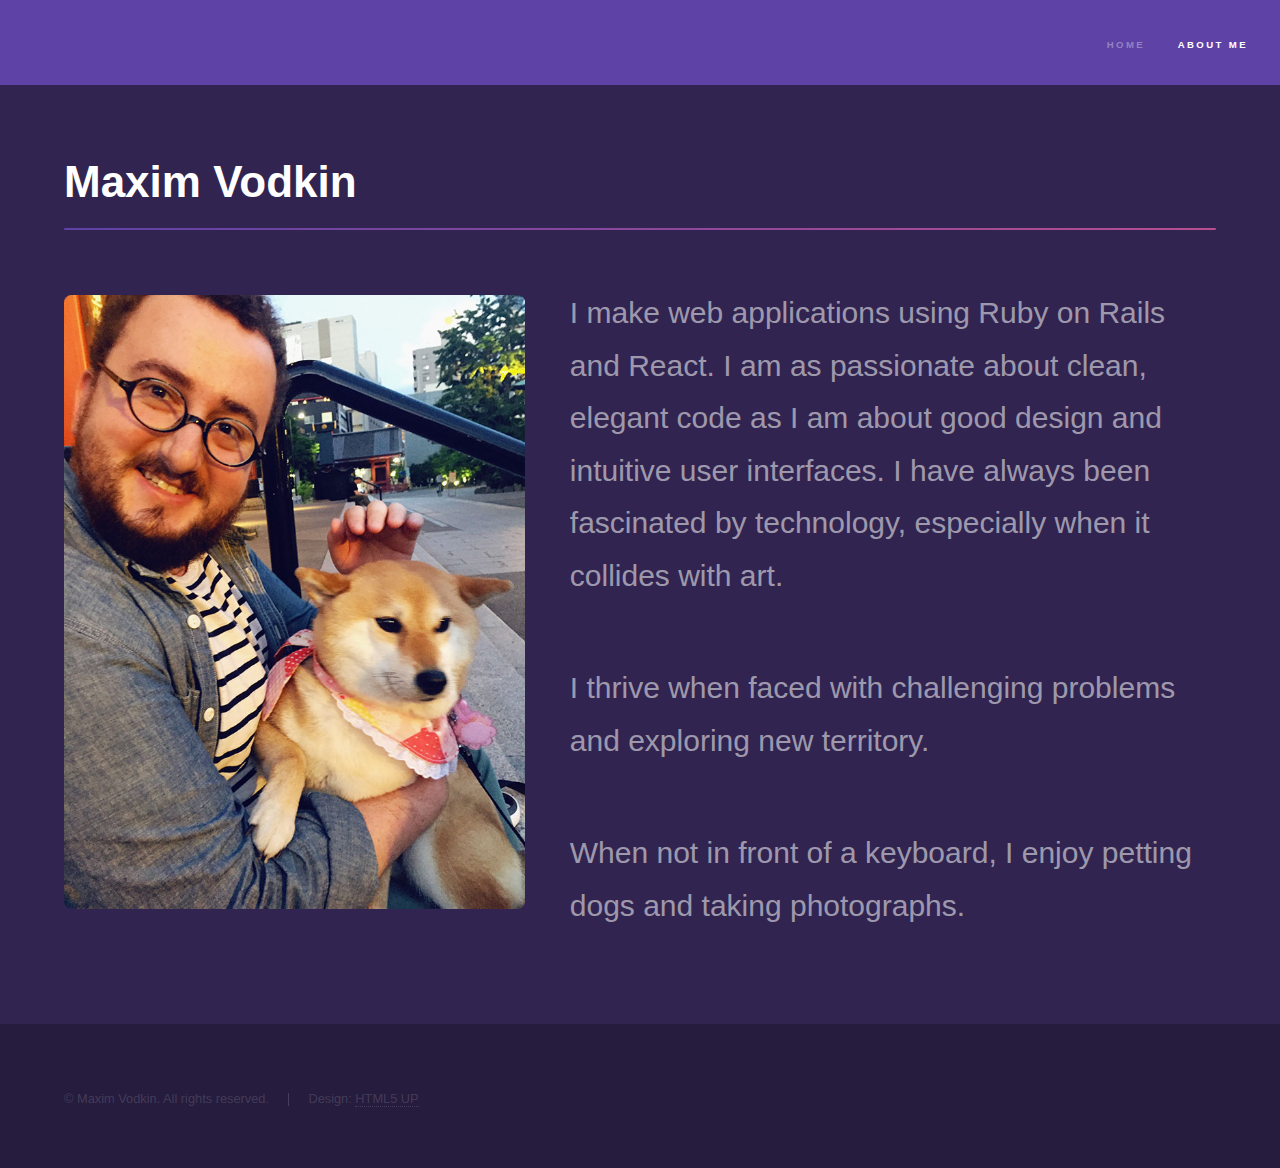
<file: aboutme.html>
<!DOCTYPE HTML>
<!--
	Hyperspace by HTML5 UP
	html5up.net | @ajlkn
	Free for personal and commercial use under the CCA 3.0 license (html5up.net/license)
-->
<html>
	<head>
		<title>Maxim Vodkin</title>
		<meta charset="utf-8" />
		<meta name="viewport" content="width=device-width, initial-scale=1" />
		<!--[if lte IE 8]><script src="assets/js/ie/html5shiv.js"></script><![endif]-->
		<link rel="stylesheet" href="assets/css/main.css" />
		<link rel="icon" href="images/Hachiko-48.png" media="screen" title="no title">
		<!--[if lte IE 9]><link rel="stylesheet" href="assets/css/ie9.css" /><![endif]-->
		<!--[if lte IE 8]><link rel="stylesheet" href="assets/css/ie8.css" /><![endif]-->
	</head>
	<body>

		<!-- Header -->
			<header id="header">
				<!-- <a href="index.html" class="title">Maxim Vodkin</a> -->
				<nav>
					<ul>
						<li><a href="index.html">Home</a></li>
						<li><a href="aboutme.html" class="active">About Me</a></li>

					</ul>
				</nav>
			</header>

		<!-- Wrapper -->
			<div id="wrapper">

				<!-- Main -->
					<section id="main" class="wrapper group">
						<div class="inner">
							<h1 class="major">Maxim Vodkin</h1>
							<p style="font-size: 30px;"><span class="image left"><img src="images/me2.jpg" alt="images/pic04.jpg" /></span>
							I make web applications using Ruby on Rails and React. I am as passionate about clean, elegant code as I am about good design and intuitive user interfaces. I have always been fascinated by technology, especially when it collides with art.</p>
							<p style="font-size: 30px;">I thrive when faced with challenging problems and exploring new territory.</p>
							<p style="font-size: 30px;">When not in front of a keyboard, I enjoy petting dogs and taking photographs.</p>
							<!-- <div class="4u"><span class="4u$ image fit"><img src="images/me.JPG" alt="images/pic04.jpg" /></span></div> -->
						</div>
					</section>

			</div>

		<!-- Footer -->
			<footer id="footer" class="wrapper alt">
				<div class="inner">
					<ul class="menu">
						<li>&copy; Maxim Vodkin. All rights reserved.</li><li>Design: <a href="http://html5up.net">HTML5 UP</a></li>
					</ul>
				</div>
			</footer>

		<!-- Scripts -->
			<script src="assets/js/jquery.min.js"></script>
			<script src="assets/js/jquery.scrollex.min.js"></script>
			<script src="assets/js/jquery.scrolly.min.js"></script>
			<script src="assets/js/skel.min.js"></script>
			<script src="assets/js/util.js"></script>
			<!--[if lte IE 8]><script src="assets/js/ie/respond.min.js"></script><![endif]-->
			<script src="assets/js/main.js"></script>

	</body>
</html>
</file>
<file: assets/css/ie9.css>
/*
	Hyperspace by HTML5 UP
	html5up.net | @ajlkn
	Free for personal and commercial use under the CCA 3.0 license (html5up.net/license)
*/

/* Type */

	h1.major:after {
		background: #b74e91;
	}

/* Wrapper */

	.wrapper.fullscreen {
		min-height: 0;
		padding-bottom: 6em;
		padding-top: 6em;
	}

		body.is-ie .wrapper.fullscreen {
			height: auto;
		}

/* Spotlights */

	.spotlights > section {
		padding-left: 20em;
		position: relative;
	}

		.spotlights > section > .image {
			height: 100%;
			left: 0;
			position: absolute;
			top: 0;
			width: 20em;
		}

		.spotlights > section > .content {
			width: 100%;
		}

/* Features */

	.features:after {
		clear: both;
		content: '';
		display: block;
	}

	.features section {
		float: left;
	}

/* Split */

	.split:after {
		clear: both;
		content: '';
		display: block;
	}

	.split > * {
		float: left;
	}

/* Sidebar */

	#sidebar nav a:after {
		background-color: #b74e91;
	}

/* Header */

	#header:after {
		clear: both;
		content: '';
		display: block;
	}

	#header > .title {
		float: left;
	}

	#header > nav {
		float: right;
	}
</file>
<file: assets/css/ie8.css>
/*
	Hyperspace by HTML5 UP
	html5up.net | @ajlkn
	Free for personal and commercial use under the CCA 3.0 license (html5up.net/license)
*/

/* Type */

	body, input, select, textarea {
		color: #ffffff;
	}

/* Button */

	input[type="submit"],
	input[type="reset"],
	input[type="button"],
	button,
	.button {
		position: relative;
	}

		input[type="submit"]:after,
		input[type="reset"]:after,
		input[type="button"]:after,
		button:after,
		.button:after {
			display: none;
		}

/* Features */

	.features {
		border: solid 1px;
	}

/* Form */

	input[type="text"],
	input[type="password"],
	input[type="email"],
	input[type="tel"],
	select,
	textarea {
		background: transparent;
		border: solid 1px;
	}

/* Split */

	.split.style1 > :first-child {
		padding-right: 2em;
		width: 70%;
	}
</file>
<file: assets/css/main.css>
@import url(font-awesome.min.css);

/*
	Hyperspace by HTML5 UP
	html5up.net | @ajlkn
	Free for personal and commercial use under the CCA 3.0 license (html5up.net/license)
*/

/* Reset */

	html, body, div, span, applet, object, iframe, h1, h2, h3, h4, h5, h6, p, blockquote, pre, a, abbr, acronym, address, big, cite, code, del, dfn, em, img, ins, kbd, q, s, samp, small, strike, strong, sub, sup, tt, var, b, u, i, center, dl, dt, dd, ol, ul, li, fieldset, form, label, legend, table, caption, tbody, tfoot, thead, tr, th, td, article, aside, canvas, details, embed, figure, figcaption, footer, header, hgroup, menu, nav, output, ruby, section, summary, time, mark, audio, video {
		margin: 0;
		padding: 0;
		border: 0;
		font-size: 100%;
		font: inherit;
		vertical-align: baseline;
	}

	article, aside, details, figcaption, figure, footer, header, hgroup, menu, nav, section {
		display: block;
	}

	body {
		line-height: 1;
	}

	ol, ul {
		list-style: none;
	}

	blockquote, q {
		quotes: none;
	}

	blockquote:before, blockquote:after, q:before, q:after {
		content: '';
		content: none;
	}

	table {
		border-collapse: collapse;
		border-spacing: 0;
	}

	body {
		-webkit-text-size-adjust: none;
	}

/* Box Model */

	*, *:before, *:after {
		-moz-box-sizing: border-box;
		-webkit-box-sizing: border-box;
		box-sizing: border-box;
	}

/* Grid */

	.row {
		border-bottom: solid 1px transparent;
		-moz-box-sizing: border-box;
		-webkit-box-sizing: border-box;
		box-sizing: border-box;
	}

	.row > * {
		float: left;
		-moz-box-sizing: border-box;
		-webkit-box-sizing: border-box;
		box-sizing: border-box;
	}

	.row:after, .row:before {
		content: '';
		display: block;
		clear: both;
		height: 0;
	}

	.row.uniform > * > :first-child {
		margin-top: 0;
	}

	.row.uniform > * > :last-child {
		margin-bottom: 0;
	}

	.row.\30 \25 > * {
		padding: 0 0 0 0em;
	}

	.row.\30 \25 {
		margin: 0 0 -1px 0em;
	}

	.row.uniform.\30 \25 > * {
		padding: 0em 0 0 0em;
	}

	.row.uniform.\30 \25 {
		margin: 0em 0 -1px 0em;
	}

	.row > * {
		padding: 0 0 0 1.5em;
	}

	.row {
		margin: 0 0 -1px -1.5em;
	}

	.row.uniform > * {
		padding: 1.5em 0 0 1.5em;
	}

	.row.uniform {
		margin: -1.5em 0 -1px -1.5em;
	}

	.row.\32 00\25 > * {
		padding: 0 0 0 3em;
	}

	.row.\32 00\25 {
		margin: 0 0 -1px -3em;
	}

	.row.uniform.\32 00\25 > * {
		padding: 3em 0 0 3em;
	}

	.row.uniform.\32 00\25 {
		margin: -3em 0 -1px -3em;
	}

	.row.\31 50\25 > * {
		padding: 0 0 0 2.25em;
	}

	.row.\31 50\25 {
		margin: 0 0 -1px -2.25em;
	}

	.row.uniform.\31 50\25 > * {
		padding: 2.25em 0 0 2.25em;
	}

	.row.uniform.\31 50\25 {
		margin: -2.25em 0 -1px -2.25em;
	}

	.row.\35 0\25 > * {
		padding: 0 0 0 0.75em;
	}

	.row.\35 0\25 {
		margin: 0 0 -1px -0.75em;
	}

	.row.uniform.\35 0\25 > * {
		padding: 0.75em 0 0 0.75em;
	}

	.row.uniform.\35 0\25 {
		margin: -0.75em 0 -1px -0.75em;
	}

	.row.\32 5\25 > * {
		padding: 0 0 0 0.375em;
	}

	.row.\32 5\25 {
		margin: 0 0 -1px -0.375em;
	}

	.row.uniform.\32 5\25 > * {
		padding: 0.375em 0 0 0.375em;
	}

	.row.uniform.\32 5\25 {
		margin: -0.375em 0 -1px -0.375em;
	}

	.\31 2u, .\31 2u\24 {
		width: 100%;
		clear: none;
		margin-left: 0;
	}

	.\31 1u, .\31 1u\24 {
		width: 91.6666666667%;
		clear: none;
		margin-left: 0;
	}

	.\31 0u, .\31 0u\24 {
		width: 83.3333333333%;
		clear: none;
		margin-left: 0;
	}

	.\39 u, .\39 u\24 {
		width: 75%;
		clear: none;
		margin-left: 0;
	}

	.\38 u, .\38 u\24 {
		width: 66.6666666667%;
		clear: none;
		margin-left: 0;
	}

	.\37 u, .\37 u\24 {
		width: 58.3333333333%;
		clear: none;
		margin-left: 0;
	}

	.\36 u, .\36 u\24 {
		width: 50%;
		clear: none;
		margin-left: 0;
	}

	.\35 u, .\35 u\24 {
		width: 41.6666666667%;
		clear: none;
		margin-left: 0;
	}

	.\34 u, .\34 u\24 {
		width: 33.3333333333%;
		clear: none;
		margin-left: 0;
	}

	.\33 u, .\33 u\24 {
		width: 25%;
		clear: none;
		margin-left: 0;
	}

	.\32 u, .\32 u\24 {
		width: 16.6666666667%;
		clear: none;
		margin-left: 0;
	}

	.\31 u, .\31 u\24 {
		width: 8.3333333333%;
		clear: none;
		margin-left: 0;
	}

	.\31 2u\24 + *,
	.\31 1u\24 + *,
	.\31 0u\24 + *,
	.\39 u\24 + *,
	.\38 u\24 + *,
	.\37 u\24 + *,
	.\36 u\24 + *,
	.\35 u\24 + *,
	.\34 u\24 + *,
	.\33 u\24 + *,
	.\32 u\24 + *,
	.\31 u\24 + * {
		clear: left;
	}

	.\-11u {
		margin-left: 91.66667%;
	}

	.\-10u {
		margin-left: 83.33333%;
	}

	.\-9u {
		margin-left: 75%;
	}

	.\-8u {
		margin-left: 66.66667%;
	}

	.\-7u {
		margin-left: 58.33333%;
	}

	.\-6u {
		margin-left: 50%;
	}

	.\-5u {
		margin-left: 41.66667%;
	}

	.\-4u {
		margin-left: 33.33333%;
	}

	.\-3u {
		margin-left: 25%;
	}

	.\-2u {
		margin-left: 16.66667%;
	}

	.\-1u {
		margin-left: 8.33333%;
	}

	@media screen and (max-width: 1680px) {

		.row > * {
			padding: 0 0 0 1.5em;
		}

		.row {
			margin: 0 0 -1px -1.5em;
		}

		.row.uniform > * {
			padding: 1.5em 0 0 1.5em;
		}

		.row.uniform {
			margin: -1.5em 0 -1px -1.5em;
		}

		.row.\32 00\25 > * {
			padding: 0 0 0 3em;
		}

		.row.\32 00\25 {
			margin: 0 0 -1px -3em;
		}

		.row.uniform.\32 00\25 > * {
			padding: 3em 0 0 3em;
		}

		.row.uniform.\32 00\25 {
			margin: -3em 0 -1px -3em;
		}

		.row.\31 50\25 > * {
			padding: 0 0 0 2.25em;
		}

		.row.\31 50\25 {
			margin: 0 0 -1px -2.25em;
		}

		.row.uniform.\31 50\25 > * {
			padding: 2.25em 0 0 2.25em;
		}

		.row.uniform.\31 50\25 {
			margin: -2.25em 0 -1px -2.25em;
		}

		.row.\35 0\25 > * {
			padding: 0 0 0 0.75em;
		}

		.row.\35 0\25 {
			margin: 0 0 -1px -0.75em;
		}

		.row.uniform.\35 0\25 > * {
			padding: 0.75em 0 0 0.75em;
		}

		.row.uniform.\35 0\25 {
			margin: -0.75em 0 -1px -0.75em;
		}

		.row.\32 5\25 > * {
			padding: 0 0 0 0.375em;
		}

		.row.\32 5\25 {
			margin: 0 0 -1px -0.375em;
		}

		.row.uniform.\32 5\25 > * {
			padding: 0.375em 0 0 0.375em;
		}

		.row.uniform.\32 5\25 {
			margin: -0.375em 0 -1px -0.375em;
		}

		.\31 2u\28xlarge\29, .\31 2u\24\28xlarge\29 {
			width: 100%;
			clear: none;
			margin-left: 0;
		}

		.\31 1u\28xlarge\29, .\31 1u\24\28xlarge\29 {
			width: 91.6666666667%;
			clear: none;
			margin-left: 0;
		}

		.\31 0u\28xlarge\29, .\31 0u\24\28xlarge\29 {
			width: 83.3333333333%;
			clear: none;
			margin-left: 0;
		}

		.\39 u\28xlarge\29, .\39 u\24\28xlarge\29 {
			width: 75%;
			clear: none;
			margin-left: 0;
		}

		.\38 u\28xlarge\29, .\38 u\24\28xlarge\29 {
			width: 66.6666666667%;
			clear: none;
			margin-left: 0;
		}

		.\37 u\28xlarge\29, .\37 u\24\28xlarge\29 {
			width: 58.3333333333%;
			clear: none;
			margin-left: 0;
		}

		.\36 u\28xlarge\29, .\36 u\24\28xlarge\29 {
			width: 50%;
			clear: none;
			margin-left: 0;
		}

		.\35 u\28xlarge\29, .\35 u\24\28xlarge\29 {
			width: 41.6666666667%;
			clear: none;
			margin-left: 0;
		}

		.\34 u\28xlarge\29, .\34 u\24\28xlarge\29 {
			width: 33.3333333333%;
			clear: none;
			margin-left: 0;
		}

		.\33 u\28xlarge\29, .\33 u\24\28xlarge\29 {
			width: 25%;
			clear: none;
			margin-left: 0;
		}

		.\32 u\28xlarge\29, .\32 u\24\28xlarge\29 {
			width: 16.6666666667%;
			clear: none;
			margin-left: 0;
		}

		.\31 u\28xlarge\29, .\31 u\24\28xlarge\29 {
			width: 8.3333333333%;
			clear: none;
			margin-left: 0;
		}

		.\31 2u\24\28xlarge\29 + *,
		.\31 1u\24\28xlarge\29 + *,
		.\31 0u\24\28xlarge\29 + *,
		.\39 u\24\28xlarge\29 + *,
		.\38 u\24\28xlarge\29 + *,
		.\37 u\24\28xlarge\29 + *,
		.\36 u\24\28xlarge\29 + *,
		.\35 u\24\28xlarge\29 + *,
		.\34 u\24\28xlarge\29 + *,
		.\33 u\24\28xlarge\29 + *,
		.\32 u\24\28xlarge\29 + *,
		.\31 u\24\28xlarge\29 + * {
			clear: left;
		}

		.\-11u\28xlarge\29 {
			margin-left: 91.66667%;
		}

		.\-10u\28xlarge\29 {
			margin-left: 83.33333%;
		}

		.\-9u\28xlarge\29 {
			margin-left: 75%;
		}

		.\-8u\28xlarge\29 {
			margin-left: 66.66667%;
		}

		.\-7u\28xlarge\29 {
			margin-left: 58.33333%;
		}

		.\-6u\28xlarge\29 {
			margin-left: 50%;
		}

		.\-5u\28xlarge\29 {
			margin-left: 41.66667%;
		}

		.\-4u\28xlarge\29 {
			margin-left: 33.33333%;
		}

		.\-3u\28xlarge\29 {
			margin-left: 25%;
		}

		.\-2u\28xlarge\29 {
			margin-left: 16.66667%;
		}

		.\-1u\28xlarge\29 {
			margin-left: 8.33333%;
		}

	}

	@media screen and (max-width: 1280px) {

		.row > * {
			padding: 0 0 0 1.5em;
		}

		.row {
			margin: 0 0 -1px -1.5em;
		}

		.row.uniform > * {
			padding: 1.5em 0 0 1.5em;
		}

		.row.uniform {
			margin: -1.5em 0 -1px -1.5em;
		}

		.row.\32 00\25 > * {
			padding: 0 0 0 3em;
		}

		.row.\32 00\25 {
			margin: 0 0 -1px -3em;
		}

		.row.uniform.\32 00\25 > * {
			padding: 3em 0 0 3em;
		}

		.row.uniform.\32 00\25 {
			margin: -3em 0 -1px -3em;
		}

		.row.\31 50\25 > * {
			padding: 0 0 0 2.25em;
		}

		.row.\31 50\25 {
			margin: 0 0 -1px -2.25em;
		}

		.row.uniform.\31 50\25 > * {
			padding: 2.25em 0 0 2.25em;
		}

		.row.uniform.\31 50\25 {
			margin: -2.25em 0 -1px -2.25em;
		}

		.row.\35 0\25 > * {
			padding: 0 0 0 0.75em;
		}

		.row.\35 0\25 {
			margin: 0 0 -1px -0.75em;
		}

		.row.uniform.\35 0\25 > * {
			padding: 0.75em 0 0 0.75em;
		}

		.row.uniform.\35 0\25 {
			margin: -0.75em 0 -1px -0.75em;
		}

		.row.\32 5\25 > * {
			padding: 0 0 0 0.375em;
		}

		.row.\32 5\25 {
			margin: 0 0 -1px -0.375em;
		}

		.row.uniform.\32 5\25 > * {
			padding: 0.375em 0 0 0.375em;
		}

		.row.uniform.\32 5\25 {
			margin: -0.375em 0 -1px -0.375em;
		}

		.\31 2u\28large\29, .\31 2u\24\28large\29 {
			width: 100%;
			clear: none;
			margin-left: 0;
		}

		.\31 1u\28large\29, .\31 1u\24\28large\29 {
			width: 91.6666666667%;
			clear: none;
			margin-left: 0;
		}

		.\31 0u\28large\29, .\31 0u\24\28large\29 {
			width: 83.3333333333%;
			clear: none;
			margin-left: 0;
		}

		.\39 u\28large\29, .\39 u\24\28large\29 {
			width: 75%;
			clear: none;
			margin-left: 0;
		}

		.\38 u\28large\29, .\38 u\24\28large\29 {
			width: 66.6666666667%;
			clear: none;
			margin-left: 0;
		}

		.\37 u\28large\29, .\37 u\24\28large\29 {
			width: 58.3333333333%;
			clear: none;
			margin-left: 0;
		}

		.\36 u\28large\29, .\36 u\24\28large\29 {
			width: 50%;
			clear: none;
			margin-left: 0;
		}

		.\35 u\28large\29, .\35 u\24\28large\29 {
			width: 41.6666666667%;
			clear: none;
			margin-left: 0;
		}

		.\34 u\28large\29, .\34 u\24\28large\29 {
			width: 33.3333333333%;
			clear: none;
			margin-left: 0;
		}

		.\33 u\28large\29, .\33 u\24\28large\29 {
			width: 25%;
			clear: none;
			margin-left: 0;
		}

		.\32 u\28large\29, .\32 u\24\28large\29 {
			width: 16.6666666667%;
			clear: none;
			margin-left: 0;
		}

		.\31 u\28large\29, .\31 u\24\28large\29 {
			width: 8.3333333333%;
			clear: none;
			margin-left: 0;
		}

		.\31 2u\24\28large\29 + *,
		.\31 1u\24\28large\29 + *,
		.\31 0u\24\28large\29 + *,
		.\39 u\24\28large\29 + *,
		.\38 u\24\28large\29 + *,
		.\37 u\24\28large\29 + *,
		.\36 u\24\28large\29 + *,
		.\35 u\24\28large\29 + *,
		.\34 u\24\28large\29 + *,
		.\33 u\24\28large\29 + *,
		.\32 u\24\28large\29 + *,
		.\31 u\24\28large\29 + * {
			clear: left;
		}

		.\-11u\28large\29 {
			margin-left: 91.66667%;
		}

		.\-10u\28large\29 {
			margin-left: 83.33333%;
		}

		.\-9u\28large\29 {
			margin-left: 75%;
		}

		.\-8u\28large\29 {
			margin-left: 66.66667%;
		}

		.\-7u\28large\29 {
			margin-left: 58.33333%;
		}

		.\-6u\28large\29 {
			margin-left: 50%;
		}

		.\-5u\28large\29 {
			margin-left: 41.66667%;
		}

		.\-4u\28large\29 {
			margin-left: 33.33333%;
		}

		.\-3u\28large\29 {
			margin-left: 25%;
		}

		.\-2u\28large\29 {
			margin-left: 16.66667%;
		}

		.\-1u\28large\29 {
			margin-left: 8.33333%;
		}

	}

	@media screen and (max-width: 980px) {

		.row > * {
			padding: 0 0 0 1.5em;
		}

		.row {
			margin: 0 0 -1px -1.5em;
		}

		.row.uniform > * {
			padding: 1.5em 0 0 1.5em;
		}

		.row.uniform {
			margin: -1.5em 0 -1px -1.5em;
		}

		.row.\32 00\25 > * {
			padding: 0 0 0 3em;
		}

		.row.\32 00\25 {
			margin: 0 0 -1px -3em;
		}

		.row.uniform.\32 00\25 > * {
			padding: 3em 0 0 3em;
		}

		.row.uniform.\32 00\25 {
			margin: -3em 0 -1px -3em;
		}

		.row.\31 50\25 > * {
			padding: 0 0 0 2.25em;
		}

		.row.\31 50\25 {
			margin: 0 0 -1px -2.25em;
		}

		.row.uniform.\31 50\25 > * {
			padding: 2.25em 0 0 2.25em;
		}

		.row.uniform.\31 50\25 {
			margin: -2.25em 0 -1px -2.25em;
		}

		.row.\35 0\25 > * {
			padding: 0 0 0 0.75em;
		}

		.row.\35 0\25 {
			margin: 0 0 -1px -0.75em;
		}

		.row.uniform.\35 0\25 > * {
			padding: 0.75em 0 0 0.75em;
		}

		.row.uniform.\35 0\25 {
			margin: -0.75em 0 -1px -0.75em;
		}

		.row.\32 5\25 > * {
			padding: 0 0 0 0.375em;
		}

		.row.\32 5\25 {
			margin: 0 0 -1px -0.375em;
		}

		.row.uniform.\32 5\25 > * {
			padding: 0.375em 0 0 0.375em;
		}

		.row.uniform.\32 5\25 {
			margin: -0.375em 0 -1px -0.375em;
		}

		.\31 2u\28medium\29, .\31 2u\24\28medium\29 {
			width: 100%;
			clear: none;
			margin-left: 0;
		}

		.\31 1u\28medium\29, .\31 1u\24\28medium\29 {
			width: 91.6666666667%;
			clear: none;
			margin-left: 0;
		}

		.\31 0u\28medium\29, .\31 0u\24\28medium\29 {
			width: 83.3333333333%;
			clear: none;
			margin-left: 0;
		}

		.\39 u\28medium\29, .\39 u\24\28medium\29 {
			width: 75%;
			clear: none;
			margin-left: 0;
		}

		.\38 u\28medium\29, .\38 u\24\28medium\29 {
			width: 66.6666666667%;
			clear: none;
			margin-left: 0;
		}

		.\37 u\28medium\29, .\37 u\24\28medium\29 {
			width: 58.3333333333%;
			clear: none;
			margin-left: 0;
		}

		.\36 u\28medium\29, .\36 u\24\28medium\29 {
			width: 50%;
			clear: none;
			margin-left: 0;
		}

		.\35 u\28medium\29, .\35 u\24\28medium\29 {
			width: 41.6666666667%;
			clear: none;
			margin-left: 0;
		}

		.\34 u\28medium\29, .\34 u\24\28medium\29 {
			width: 33.3333333333%;
			clear: none;
			margin-left: 0;
		}

		.\33 u\28medium\29, .\33 u\24\28medium\29 {
			width: 25%;
			clear: none;
			margin-left: 0;
		}

		.\32 u\28medium\29, .\32 u\24\28medium\29 {
			width: 16.6666666667%;
			clear: none;
			margin-left: 0;
		}

		.\31 u\28medium\29, .\31 u\24\28medium\29 {
			width: 8.3333333333%;
			clear: none;
			margin-left: 0;
		}

		.\31 2u\24\28medium\29 + *,
		.\31 1u\24\28medium\29 + *,
		.\31 0u\24\28medium\29 + *,
		.\39 u\24\28medium\29 + *,
		.\38 u\24\28medium\29 + *,
		.\37 u\24\28medium\29 + *,
		.\36 u\24\28medium\29 + *,
		.\35 u\24\28medium\29 + *,
		.\34 u\24\28medium\29 + *,
		.\33 u\24\28medium\29 + *,
		.\32 u\24\28medium\29 + *,
		.\31 u\24\28medium\29 + * {
			clear: left;
		}

		.\-11u\28medium\29 {
			margin-left: 91.66667%;
		}

		.\-10u\28medium\29 {
			margin-left: 83.33333%;
		}

		.\-9u\28medium\29 {
			margin-left: 75%;
		}

		.\-8u\28medium\29 {
			margin-left: 66.66667%;
		}

		.\-7u\28medium\29 {
			margin-left: 58.33333%;
		}

		.\-6u\28medium\29 {
			margin-left: 50%;
		}

		.\-5u\28medium\29 {
			margin-left: 41.66667%;
		}

		.\-4u\28medium\29 {
			margin-left: 33.33333%;
		}

		.\-3u\28medium\29 {
			margin-left: 25%;
		}

		.\-2u\28medium\29 {
			margin-left: 16.66667%;
		}

		.\-1u\28medium\29 {
			margin-left: 8.33333%;
		}

	}

	@media screen and (max-width: 736px) {

		.row > * {
			padding: 0 0 0 1.5em;
		}

		.row {
			margin: 0 0 -1px -1.5em;
		}

		.row.uniform > * {
			padding: 1.5em 0 0 1.5em;
		}

		.row.uniform {
			margin: -1.5em 0 -1px -1.5em;
		}

		.row.\32 00\25 > * {
			padding: 0 0 0 3em;
		}

		.row.\32 00\25 {
			margin: 0 0 -1px -3em;
		}

		.row.uniform.\32 00\25 > * {
			padding: 3em 0 0 3em;
		}

		.row.uniform.\32 00\25 {
			margin: -3em 0 -1px -3em;
		}

		.row.\31 50\25 > * {
			padding: 0 0 0 2.25em;
		}

		.row.\31 50\25 {
			margin: 0 0 -1px -2.25em;
		}

		.row.uniform.\31 50\25 > * {
			padding: 2.25em 0 0 2.25em;
		}

		.row.uniform.\31 50\25 {
			margin: -2.25em 0 -1px -2.25em;
		}

		.row.\35 0\25 > * {
			padding: 0 0 0 0.75em;
		}

		.row.\35 0\25 {
			margin: 0 0 -1px -0.75em;
		}

		.row.uniform.\35 0\25 > * {
			padding: 0.75em 0 0 0.75em;
		}

		.row.uniform.\35 0\25 {
			margin: -0.75em 0 -1px -0.75em;
		}

		.row.\32 5\25 > * {
			padding: 0 0 0 0.375em;
		}

		.row.\32 5\25 {
			margin: 0 0 -1px -0.375em;
		}

		.row.uniform.\32 5\25 > * {
			padding: 0.375em 0 0 0.375em;
		}

		.row.uniform.\32 5\25 {
			margin: -0.375em 0 -1px -0.375em;
		}

		.\31 2u\28small\29, .\31 2u\24\28small\29 {
			width: 100%;
			clear: none;
			margin-left: 0;
		}

		.\31 1u\28small\29, .\31 1u\24\28small\29 {
			width: 91.6666666667%;
			clear: none;
			margin-left: 0;
		}

		.\31 0u\28small\29, .\31 0u\24\28small\29 {
			width: 83.3333333333%;
			clear: none;
			margin-left: 0;
		}

		.\39 u\28small\29, .\39 u\24\28small\29 {
			width: 75%;
			clear: none;
			margin-left: 0;
		}

		.\38 u\28small\29, .\38 u\24\28small\29 {
			width: 66.6666666667%;
			clear: none;
			margin-left: 0;
		}

		.\37 u\28small\29, .\37 u\24\28small\29 {
			width: 58.3333333333%;
			clear: none;
			margin-left: 0;
		}

		.\36 u\28small\29, .\36 u\24\28small\29 {
			width: 50%;
			clear: none;
			margin-left: 0;
		}

		.\35 u\28small\29, .\35 u\24\28small\29 {
			width: 41.6666666667%;
			clear: none;
			margin-left: 0;
		}

		.\34 u\28small\29, .\34 u\24\28small\29 {
			width: 33.3333333333%;
			clear: none;
			margin-left: 0;
		}

		.\33 u\28small\29, .\33 u\24\28small\29 {
			width: 25%;
			clear: none;
			margin-left: 0;
		}

		.\32 u\28small\29, .\32 u\24\28small\29 {
			width: 16.6666666667%;
			clear: none;
			margin-left: 0;
		}

		.\31 u\28small\29, .\31 u\24\28small\29 {
			width: 8.3333333333%;
			clear: none;
			margin-left: 0;
		}

		.\31 2u\24\28small\29 + *,
		.\31 1u\24\28small\29 + *,
		.\31 0u\24\28small\29 + *,
		.\39 u\24\28small\29 + *,
		.\38 u\24\28small\29 + *,
		.\37 u\24\28small\29 + *,
		.\36 u\24\28small\29 + *,
		.\35 u\24\28small\29 + *,
		.\34 u\24\28small\29 + *,
		.\33 u\24\28small\29 + *,
		.\32 u\24\28small\29 + *,
		.\31 u\24\28small\29 + * {
			clear: left;
		}

		.\-11u\28small\29 {
			margin-left: 91.66667%;
		}

		.\-10u\28small\29 {
			margin-left: 83.33333%;
		}

		.\-9u\28small\29 {
			margin-left: 75%;
		}

		.\-8u\28small\29 {
			margin-left: 66.66667%;
		}

		.\-7u\28small\29 {
			margin-left: 58.33333%;
		}

		.\-6u\28small\29 {
			margin-left: 50%;
		}

		.\-5u\28small\29 {
			margin-left: 41.66667%;
		}

		.\-4u\28small\29 {
			margin-left: 33.33333%;
		}

		.\-3u\28small\29 {
			margin-left: 25%;
		}

		.\-2u\28small\29 {
			margin-left: 16.66667%;
		}

		.\-1u\28small\29 {
			margin-left: 8.33333%;
		}

	}

	@media screen and (max-width: 480px) {

		.row > * {
			padding: 0 0 0 1.5em;
		}

		.row {
			margin: 0 0 -1px -1.5em;
		}

		.row.uniform > * {
			padding: 1.5em 0 0 1.5em;
		}

		.row.uniform {
			margin: -1.5em 0 -1px -1.5em;
		}

		.row.\32 00\25 > * {
			padding: 0 0 0 3em;
		}

		.row.\32 00\25 {
			margin: 0 0 -1px -3em;
		}

		.row.uniform.\32 00\25 > * {
			padding: 3em 0 0 3em;
		}

		.row.uniform.\32 00\25 {
			margin: -3em 0 -1px -3em;
		}

		.row.\31 50\25 > * {
			padding: 0 0 0 2.25em;
		}

		.row.\31 50\25 {
			margin: 0 0 -1px -2.25em;
		}

		.row.uniform.\31 50\25 > * {
			padding: 2.25em 0 0 2.25em;
		}

		.row.uniform.\31 50\25 {
			margin: -2.25em 0 -1px -2.25em;
		}

		.row.\35 0\25 > * {
			padding: 0 0 0 0.75em;
		}

		.row.\35 0\25 {
			margin: 0 0 -1px -0.75em;
		}

		.row.uniform.\35 0\25 > * {
			padding: 0.75em 0 0 0.75em;
		}

		.row.uniform.\35 0\25 {
			margin: -0.75em 0 -1px -0.75em;
		}

		.row.\32 5\25 > * {
			padding: 0 0 0 0.375em;
		}

		.row.\32 5\25 {
			margin: 0 0 -1px -0.375em;
		}

		.row.uniform.\32 5\25 > * {
			padding: 0.375em 0 0 0.375em;
		}

		.row.uniform.\32 5\25 {
			margin: -0.375em 0 -1px -0.375em;
		}

		.\31 2u\28xsmall\29, .\31 2u\24\28xsmall\29 {
			width: 100%;
			clear: none;
			margin-left: 0;
		}

		.\31 1u\28xsmall\29, .\31 1u\24\28xsmall\29 {
			width: 91.6666666667%;
			clear: none;
			margin-left: 0;
		}

		.\31 0u\28xsmall\29, .\31 0u\24\28xsmall\29 {
			width: 83.3333333333%;
			clear: none;
			margin-left: 0;
		}

		.\39 u\28xsmall\29, .\39 u\24\28xsmall\29 {
			width: 75%;
			clear: none;
			margin-left: 0;
		}

		.\38 u\28xsmall\29, .\38 u\24\28xsmall\29 {
			width: 66.6666666667%;
			clear: none;
			margin-left: 0;
		}

		.\37 u\28xsmall\29, .\37 u\24\28xsmall\29 {
			width: 58.3333333333%;
			clear: none;
			margin-left: 0;
		}

		.\36 u\28xsmall\29, .\36 u\24\28xsmall\29 {
			width: 50%;
			clear: none;
			margin-left: 0;
		}

		.\35 u\28xsmall\29, .\35 u\24\28xsmall\29 {
			width: 41.6666666667%;
			clear: none;
			margin-left: 0;
		}

		.\34 u\28xsmall\29, .\34 u\24\28xsmall\29 {
			width: 33.3333333333%;
			clear: none;
			margin-left: 0;
		}

		.\33 u\28xsmall\29, .\33 u\24\28xsmall\29 {
			width: 25%;
			clear: none;
			margin-left: 0;
		}

		.\32 u\28xsmall\29, .\32 u\24\28xsmall\29 {
			width: 16.6666666667%;
			clear: none;
			margin-left: 0;
		}

		.\31 u\28xsmall\29, .\31 u\24\28xsmall\29 {
			width: 8.3333333333%;
			clear: none;
			margin-left: 0;
		}

		.\31 2u\24\28xsmall\29 + *,
		.\31 1u\24\28xsmall\29 + *,
		.\31 0u\24\28xsmall\29 + *,
		.\39 u\24\28xsmall\29 + *,
		.\38 u\24\28xsmall\29 + *,
		.\37 u\24\28xsmall\29 + *,
		.\36 u\24\28xsmall\29 + *,
		.\35 u\24\28xsmall\29 + *,
		.\34 u\24\28xsmall\29 + *,
		.\33 u\24\28xsmall\29 + *,
		.\32 u\24\28xsmall\29 + *,
		.\31 u\24\28xsmall\29 + * {
			clear: left;
		}

		.\-11u\28xsmall\29 {
			margin-left: 91.66667%;
		}

		.\-10u\28xsmall\29 {
			margin-left: 83.33333%;
		}

		.\-9u\28xsmall\29 {
			margin-left: 75%;
		}

		.\-8u\28xsmall\29 {
			margin-left: 66.66667%;
		}

		.\-7u\28xsmall\29 {
			margin-left: 58.33333%;
		}

		.\-6u\28xsmall\29 {
			margin-left: 50%;
		}

		.\-5u\28xsmall\29 {
			margin-left: 41.66667%;
		}

		.\-4u\28xsmall\29 {
			margin-left: 33.33333%;
		}

		.\-3u\28xsmall\29 {
			margin-left: 25%;
		}

		.\-2u\28xsmall\29 {
			margin-left: 16.66667%;
		}

		.\-1u\28xsmall\29 {
			margin-left: 8.33333%;
		}

	}

	@media screen and (max-width: 360px) {

		.row > * {
			padding: 0 0 0 1.5em;
		}

		.row {
			margin: 0 0 -1px -1.5em;
		}

		.row.uniform > * {
			padding: 1.5em 0 0 1.5em;
		}

		.row.uniform {
			margin: -1.5em 0 -1px -1.5em;
		}

		.row.\32 00\25 > * {
			padding: 0 0 0 3em;
		}

		.row.\32 00\25 {
			margin: 0 0 -1px -3em;
		}

		.row.uniform.\32 00\25 > * {
			padding: 3em 0 0 3em;
		}

		.row.uniform.\32 00\25 {
			margin: -3em 0 -1px -3em;
		}

		.row.\31 50\25 > * {
			padding: 0 0 0 2.25em;
		}

		.row.\31 50\25 {
			margin: 0 0 -1px -2.25em;
		}

		.row.uniform.\31 50\25 > * {
			padding: 2.25em 0 0 2.25em;
		}

		.row.uniform.\31 50\25 {
			margin: -2.25em 0 -1px -2.25em;
		}

		.row.\35 0\25 > * {
			padding: 0 0 0 0.75em;
		}

		.row.\35 0\25 {
			margin: 0 0 -1px -0.75em;
		}

		.row.uniform.\35 0\25 > * {
			padding: 0.75em 0 0 0.75em;
		}

		.row.uniform.\35 0\25 {
			margin: -0.75em 0 -1px -0.75em;
		}

		.row.\32 5\25 > * {
			padding: 0 0 0 0.375em;
		}

		.row.\32 5\25 {
			margin: 0 0 -1px -0.375em;
		}

		.row.uniform.\32 5\25 > * {
			padding: 0.375em 0 0 0.375em;
		}

		.row.uniform.\32 5\25 {
			margin: -0.375em 0 -1px -0.375em;
		}

		.\31 2u\28xxsmall\29, .\31 2u\24\28xxsmall\29 {
			width: 100%;
			clear: none;
			margin-left: 0;
		}

		.\31 1u\28xxsmall\29, .\31 1u\24\28xxsmall\29 {
			width: 91.6666666667%;
			clear: none;
			margin-left: 0;
		}

		.\31 0u\28xxsmall\29, .\31 0u\24\28xxsmall\29 {
			width: 83.3333333333%;
			clear: none;
			margin-left: 0;
		}

		.\39 u\28xxsmall\29, .\39 u\24\28xxsmall\29 {
			width: 75%;
			clear: none;
			margin-left: 0;
		}

		.\38 u\28xxsmall\29, .\38 u\24\28xxsmall\29 {
			width: 66.6666666667%;
			clear: none;
			margin-left: 0;
		}

		.\37 u\28xxsmall\29, .\37 u\24\28xxsmall\29 {
			width: 58.3333333333%;
			clear: none;
			margin-left: 0;
		}

		.\36 u\28xxsmall\29, .\36 u\24\28xxsmall\29 {
			width: 50%;
			clear: none;
			margin-left: 0;
		}

		.\35 u\28xxsmall\29, .\35 u\24\28xxsmall\29 {
			width: 41.6666666667%;
			clear: none;
			margin-left: 0;
		}

		.\34 u\28xxsmall\29, .\34 u\24\28xxsmall\29 {
			width: 33.3333333333%;
			clear: none;
			margin-left: 0;
		}

		.\33 u\28xxsmall\29, .\33 u\24\28xxsmall\29 {
			width: 25%;
			clear: none;
			margin-left: 0;
		}

		.\32 u\28xxsmall\29, .\32 u\24\28xxsmall\29 {
			width: 16.6666666667%;
			clear: none;
			margin-left: 0;
		}

		.\31 u\28xxsmall\29, .\31 u\24\28xxsmall\29 {
			width: 8.3333333333%;
			clear: none;
			margin-left: 0;
		}

		.\31 2u\24\28xxsmall\29 + *,
		.\31 1u\24\28xxsmall\29 + *,
		.\31 0u\24\28xxsmall\29 + *,
		.\39 u\24\28xxsmall\29 + *,
		.\38 u\24\28xxsmall\29 + *,
		.\37 u\24\28xxsmall\29 + *,
		.\36 u\24\28xxsmall\29 + *,
		.\35 u\24\28xxsmall\29 + *,
		.\34 u\24\28xxsmall\29 + *,
		.\33 u\24\28xxsmall\29 + *,
		.\32 u\24\28xxsmall\29 + *,
		.\31 u\24\28xxsmall\29 + * {
			clear: left;
		}

		.\-11u\28xxsmall\29 {
			margin-left: 91.66667%;
		}

		.\-10u\28xxsmall\29 {
			margin-left: 83.33333%;
		}

		.\-9u\28xxsmall\29 {
			margin-left: 75%;
		}

		.\-8u\28xxsmall\29 {
			margin-left: 66.66667%;
		}

		.\-7u\28xxsmall\29 {
			margin-left: 58.33333%;
		}

		.\-6u\28xxsmall\29 {
			margin-left: 50%;
		}

		.\-5u\28xxsmall\29 {
			margin-left: 41.66667%;
		}

		.\-4u\28xxsmall\29 {
			margin-left: 33.33333%;
		}

		.\-3u\28xxsmall\29 {
			margin-left: 25%;
		}

		.\-2u\28xxsmall\29 {
			margin-left: 16.66667%;
		}

		.\-1u\28xxsmall\29 {
			margin-left: 8.33333%;
		}

	}

/* Basic */

	@-ms-viewport {
		width: device-width;
	}

	body {
		-ms-overflow-style: scrollbar;
	}

	@media screen and (max-width: 480px) {

		html, body {
			min-width: 320px;
		}

	}

	body {
		background: #312450;
	}

		body.is-loading *, body.is-loading *:before, body.is-loading *:after {
			-moz-animation: none !important;
			-webkit-animation: none !important;
			-ms-animation: none !important;
			animation: none !important;
			-moz-transition: none !important;
			-webkit-transition: none !important;
			-ms-transition: none !important;
			transition: none !important;
		}

/* Type */

	body, input, select, textarea {
		color: rgba(255, 255, 255, 0.55);
		font-family: Arial, Helvetica, sans-serif;
		font-size: 16.5pt;
		font-weight: normal;
		line-height: 1.75;
	}

		@media screen and (max-width: 1680px) {

			body, input, select, textarea {
				font-size: 13pt;
			}

		}

		@media screen and (max-width: 1280px) {

			body, input, select, textarea {
				font-size: 12pt;
			}

		}

		@media screen and (max-width: 360px) {

			body, input, select, textarea {
				font-size: 11pt;
			}

		}

	a {
		-moz-transition: color 0.2s ease, border-bottom-color 0.2s ease;
		-webkit-transition: color 0.2s ease, border-bottom-color 0.2s ease;
		-ms-transition: color 0.2s ease, border-bottom-color 0.2s ease;
		transition: color 0.2s ease, border-bottom-color 0.2s ease;
		border-bottom: dotted 1px rgba(255, 255, 255, 0.35);
		color: inherit;
		text-decoration: none;
	}

		a:hover {
			border-bottom-color: transparent;
			color: #ffffff;
		}

	strong, b {
		color: #ffffff;
		font-weight: bold;
	}

	em, i {
		font-style: italic;
	}

	p {
		margin: 0 0 2em 0;
	}

	h1, h2, h3, h4, h5, h6 {
		color: #ffffff;
		font-weight: bold;
		line-height: 1.5;
		margin: 0 0 0.5em 0;
	}

		h1 a, h2 a, h3 a, h4 a, h5 a, h6 a {
			color: inherit;
			text-decoration: none;
		}

	h1 {
		font-size: 2.75em;
	}

		h1.major {
			margin: 0 0 1.3em 0;
			position: relative;
			padding-bottom: 0.35em;
		}

			h1.major:after {
				background-image: -moz-linear-gradient(to right, #5e42a6, #b74e91);
				background-image: -webkit-linear-gradient(to right, #5e42a6, #b74e91);
				background-image: -ms-linear-gradient(to right, #5e42a6, #b74e91);
				background-image: linear-gradient(to right, #5e42a6, #b74e91);
				-moz-transition: max-width 0.2s ease;
				-webkit-transition: max-width 0.2s ease;
				-ms-transition: max-width 0.2s ease;
				transition: max-width 0.2s ease;
				border-radius: 0.2em;
				bottom: 0;
				content: '';
				height: 0.05em;
				position: absolute;
				right: 0;
				width: 100%;
			}

	h2 {
		font-size: 1.75em;
	}

	h3 {
		font-size: 1.1em;
	}

	h4 {
		font-size: 1em;
	}

	h5 {
		font-size: 0.8em;
	}

	h6 {
		font-size: 0.6em;
	}

	@media screen and (max-width: 736px) {

		h1 {
			font-size: 2em;
		}

		h2 {
			font-size: 1.25em;
		}

		h3 {
			font-size: 1em;
		}

		h4 {
			font-size: 0.8em;
		}

		h5 {
			font-size: 0.6em;
		}

		h6 {
			font-size: 0.6em;
		}

	}

	sub {
		font-size: 0.8em;
		position: relative;
		top: 0.5em;
	}

	sup {
		font-size: 0.8em;
		position: relative;
		top: -0.5em;
	}

	blockquote {
		border-left: solid 4px rgba(255, 255, 255, 0.15);
		font-style: italic;
		margin: 0 0 2em 0;
		padding: 0.5em 0 0.5em 2em;
	}

	code {
		background: rgba(255, 255, 255, 0.05);
		border-radius: 0.25em;
		border: solid 1px rgba(255, 255, 255, 0.15);
		font-family: "Courier New", monospace;
		font-size: 0.9em;
		margin: 0 0.25em;
		padding: 0.25em 0.65em;
	}

	pre {
		-webkit-overflow-scrolling: touch;
		font-family: "Courier New", monospace;
		font-size: 0.9em;
		margin: 0 0 2em 0;
	}

		pre code {
			display: block;
			line-height: 1.75em;
			padding: 1em 1.5em;
			overflow-x: auto;
		}

	hr {
		border: 0;
		border-bottom: solid 1px rgba(255, 255, 255, 0.15);
		margin: 2em 0;
	}

		hr.major {
			margin: 3em 0;
		}

	.align-left {
		text-align: left;
	}

	.align-center {
		text-align: center;
	}

	.align-right {
		text-align: right;
	}

/* Box */

	.box {
		border-radius: 0.25em;
		border: solid 1px rgba(255, 255, 255, 0.15);
		margin-bottom: 2em;
		padding: 1.5em;
	}

		.box > :last-child,
		.box > :last-child > :last-child,
		.box > :last-child > :last-child > :last-child {
			margin-bottom: 0;
		}

		.box.alt {
			border: 0;
			border-radius: 0;
			padding: 0;
		}

/* Button */

	input[type="submit"],
	input[type="reset"],
	input[type="button"],
	button,
	.button {
		-moz-appearance: none;
		-webkit-appearance: none;
		-ms-appearance: none;
		appearance: none;
		-moz-transition: border-color 0.2s ease;
		-webkit-transition: border-color 0.2s ease;
		-ms-transition: border-color 0.2s ease;
		transition: border-color 0.2s ease;
		background-color: transparent;
		border: solid 1px !important;
		border-color: rgba(255, 255, 255, 0.15) !important;
		border-radius: 3em;
		color: #ffffff !important;
		cursor: pointer;
		display: inline-block;
		font-size: 0.6em;
		font-weight: bold;
		height: calc(4.75em + 2px);
		letter-spacing: 0.25em;
		line-height: 4.75em;
		outline: 0;
		padding: 0 3.75em;
		position: relative;
		text-align: center;
		text-decoration: none;
		text-transform: uppercase;
		white-space: nowrap;
	}

		input[type="submit"]:after,
		input[type="reset"]:after,
		input[type="button"]:after,
		button:after,
		.button:after {
			-moz-transform: scale(0.25);
			-webkit-transform: scale(0.25);
			-ms-transform: scale(0.25);
			transform: scale(0.25);
			-moz-pointer-events: none;
			-webkit-pointer-events: none;
			-ms-pointer-events: none;
			pointer-events: none;
			-moz-transition: opacity 0.2s ease, -moz-transform 0.2s ease;
			-webkit-transition: opacity 0.2s ease, -webkit-transform 0.2s ease;
			-ms-transition: opacity 0.2s ease, -ms-transform 0.2s ease;
			transition: opacity 0.2s ease, transform 0.2s ease;
			background: #ffffff;
			border-radius: 3em;
			content: '';
			height: 100%;
			left: 0;
			opacity: 0;
			position: absolute;
			top: 0;
			width: 100%;
		}

		input[type="submit"].icon:before,
		input[type="reset"].icon:before,
		input[type="button"].icon:before,
		button.icon:before,
		.button.icon:before {
			margin-right: 0.75em;
		}

		input[type="submit"].fit,
		input[type="reset"].fit,
		input[type="button"].fit,
		button.fit,
		.button.fit {
			display: block;
			margin: 0 0 1em 0;
			width: 100%;
		}

		input[type="submit"].small,
		input[type="reset"].small,
		input[type="button"].small,
		button.small,
		.button.small {
			font-size: 0.4em;
		}

		input[type="submit"].big,
		input[type="reset"].big,
		input[type="button"].big,
		button.big,
		.button.big {
			font-size: 0.8em;
		}

		input[type="submit"].special,
		input[type="reset"].special,
		input[type="button"].special,
		button.special,
		.button.special {
			background-color: #ffffff;
			color: #312450 !important;
		}

			input[type="submit"].special:after,
			input[type="reset"].special:after,
			input[type="button"].special:after,
			button.special:after,
			.button.special:after {
				display: none;
			}

		input[type="submit"].disabled, input[type="submit"]:disabled,
		input[type="reset"].disabled,
		input[type="reset"]:disabled,
		input[type="button"].disabled,
		input[type="button"]:disabled,
		button.disabled,
		button:disabled,
		.button.disabled,
		.button:disabled {
			cursor: default;
			opacity: 0.5;
			-moz-pointer-events: none;
			-webkit-pointer-events: none;
			-ms-pointer-events: none;
			pointer-events: none;
		}

		input[type="submit"]:hover,
		input[type="reset"]:hover,
		input[type="button"]:hover,
		button:hover,
		.button:hover {
			border-color: rgba(255, 255, 255, 0.55) !important;
		}

			input[type="submit"]:hover:after,
			input[type="reset"]:hover:after,
			input[type="button"]:hover:after,
			button:hover:after,
			.button:hover:after {
				opacity: 0.05;
				-moz-transform: scale(1);
				-webkit-transform: scale(1);
				-ms-transform: scale(1);
				transform: scale(1);
			}

			input[type="submit"]:hover:active,
			input[type="reset"]:hover:active,
			input[type="button"]:hover:active,
			button:hover:active,
			.button:hover:active {
				border-color: #ffffff !important;
			}

				input[type="submit"]:hover:active:after,
				input[type="reset"]:hover:active:after,
				input[type="button"]:hover:active:after,
				button:hover:active:after,
				.button:hover:active:after {
					opacity: 0.1;
				}

/* Features */

	.features {
		display: -moz-flex;
		display: -webkit-flex;
		display: -ms-flex;
		display: flex;
		-moz-flex-wrap: wrap;
		-webkit-flex-wrap: wrap;
		-ms-flex-wrap: wrap;
		flex-wrap: wrap;
		border-radius: 0.25em;
		border: solid 1px rgba(255, 255, 255, 0.15);
		background: rgba(255, 255, 255, 0.05);
		margin: 0 0 2em 0;
	}

		.features section {
			padding: 3.5em 3em 1em 7em ;
			width: 50%;
			border-top: solid 1px rgba(255, 255, 255, 0.15);
			position: relative;
		}

			.features section:nth-child(-n + 2) {
				border-top-width: 0;
			}

			.features section:nth-child(2n) {
				border-left: solid 1px rgba(255, 255, 255, 0.15);
			}

			.features section .icon {
				-moz-transition: opacity 0.5s ease, -moz-transform 0.5s ease;
				-webkit-transition: opacity 0.5s ease, -webkit-transform 0.5s ease;
				-ms-transition: opacity 0.5s ease, -ms-transform 0.5s ease;
				transition: opacity 0.5s ease, transform 0.5s ease;
				-moz-transition-delay: 1s;
				-webkit-transition-delay: 1s;
				-ms-transition-delay: 1s;
				transition-delay: 1s;
				-moz-transform: scale(1);
				-webkit-transform: scale(1);
				-ms-transform: scale(1);
				transform: scale(1);
				position: absolute;
				left: 3em;
				top: 3em;
				opacity: 1;
			}

			.features section:nth-child(1) .icon {
				-moz-transition-delay: 0.15s;
				-webkit-transition-delay: 0.15s;
				-ms-transition-delay: 0.15s;
				transition-delay: 0.15s;
			}

			.features section:nth-child(2) .icon {
				-moz-transition-delay: 0.3s;
				-webkit-transition-delay: 0.3s;
				-ms-transition-delay: 0.3s;
				transition-delay: 0.3s;
			}

			.features section:nth-child(3) .icon {
				-moz-transition-delay: 0.45s;
				-webkit-transition-delay: 0.45s;
				-ms-transition-delay: 0.45s;
				transition-delay: 0.45s;
			}

			.features section:nth-child(4) .icon {
				-moz-transition-delay: 0.6s;
				-webkit-transition-delay: 0.6s;
				-ms-transition-delay: 0.6s;
				transition-delay: 0.6s;
			}

			.features section:nth-child(5) .icon {
				-moz-transition-delay: 0.75s;
				-webkit-transition-delay: 0.75s;
				-ms-transition-delay: 0.75s;
				transition-delay: 0.75s;
			}

			.features section:nth-child(6) .icon {
				-moz-transition-delay: 0.9s;
				-webkit-transition-delay: 0.9s;
				-ms-transition-delay: 0.9s;
				transition-delay: 0.9s;
			}

			.features section:nth-child(7) .icon {
				-moz-transition-delay: 1.05s;
				-webkit-transition-delay: 1.05s;
				-ms-transition-delay: 1.05s;
				transition-delay: 1.05s;
			}

			.features section:nth-child(8) .icon {
				-moz-transition-delay: 1.2s;
				-webkit-transition-delay: 1.2s;
				-ms-transition-delay: 1.2s;
				transition-delay: 1.2s;
			}

			.features section:nth-child(9) .icon {
				-moz-transition-delay: 1.35s;
				-webkit-transition-delay: 1.35s;
				-ms-transition-delay: 1.35s;
				transition-delay: 1.35s;
			}

			.features section:nth-child(10) .icon {
				-moz-transition-delay: 1.5s;
				-webkit-transition-delay: 1.5s;
				-ms-transition-delay: 1.5s;
				transition-delay: 1.5s;
			}

			.features section:nth-child(11) .icon {
				-moz-transition-delay: 1.65s;
				-webkit-transition-delay: 1.65s;
				-ms-transition-delay: 1.65s;
				transition-delay: 1.65s;
			}

			.features section:nth-child(12) .icon {
				-moz-transition-delay: 1.8s;
				-webkit-transition-delay: 1.8s;
				-ms-transition-delay: 1.8s;
				transition-delay: 1.8s;
			}

			.features section:nth-child(13) .icon {
				-moz-transition-delay: 1.95s;
				-webkit-transition-delay: 1.95s;
				-ms-transition-delay: 1.95s;
				transition-delay: 1.95s;
			}

			.features section:nth-child(14) .icon {
				-moz-transition-delay: 2.1s;
				-webkit-transition-delay: 2.1s;
				-ms-transition-delay: 2.1s;
				transition-delay: 2.1s;
			}

			.features section:nth-child(15) .icon {
				-moz-transition-delay: 2.25s;
				-webkit-transition-delay: 2.25s;
				-ms-transition-delay: 2.25s;
				transition-delay: 2.25s;
			}

			.features section:nth-child(16) .icon {
				-moz-transition-delay: 2.4s;
				-webkit-transition-delay: 2.4s;
				-ms-transition-delay: 2.4s;
				transition-delay: 2.4s;
			}

			.features section:nth-child(17) .icon {
				-moz-transition-delay: 2.55s;
				-webkit-transition-delay: 2.55s;
				-ms-transition-delay: 2.55s;
				transition-delay: 2.55s;
			}

			.features section:nth-child(18) .icon {
				-moz-transition-delay: 2.7s;
				-webkit-transition-delay: 2.7s;
				-ms-transition-delay: 2.7s;
				transition-delay: 2.7s;
			}

			.features section:nth-child(19) .icon {
				-moz-transition-delay: 2.85s;
				-webkit-transition-delay: 2.85s;
				-ms-transition-delay: 2.85s;
				transition-delay: 2.85s;
			}

			.features section:nth-child(20) .icon {
				-moz-transition-delay: 3.0s;
				-webkit-transition-delay: 3.0s;
				-ms-transition-delay: 3.0s;
				transition-delay: 3.0s;
			}

		.features.inactive section .icon {
			-moz-transform: scale(0.5);
			-webkit-transform: scale(0.5);
			-ms-transform: scale(0.5);
			transform: scale(0.5);
			opacity: 0;
		}

		@media screen and (max-width: 980px) {

			.features {
				display: block;
			}

				.features section {
					border-top-width: 1px !important;
					border-left-width: 0 !important;
					width: 100%;
				}

					.features section:first-child {
						border-top-width: 0 !important;
					}

		}

		@media screen and (max-width: 736px) {

			.features section {
				padding: 2.5em 1.5em 0.1em 5.5em ;
			}

				.features section .icon {
					left: 1.5em;
					top: 2em;
				}

		}

		@media screen and (max-width: 480px) {

			.features section {
				padding: 2em 1.5em 0.1em 1.5em ;
			}

				.features section .icon {
					left: 0;
					position: relative;
					top: 0;
				}

		}

/* Form */

	form {
		margin: 0 0 2em 0;
	}

		form .field {
			margin: 0 0 1em 0;
		}

			form .field.half {
				width: 50%;
				float: left;
				padding: 0 0 0 0.75em;
			}

				form .field.half.first {
					padding: 0 0.75em 0 0;
				}

		form > .actions {
			margin: 2em 0 0 0 !important;
		}

		@media screen and (max-width: 736px) {

			form .field.half {
				width: 100%;
				float: none;
				padding: 0;
			}

				form .field.half.first {
					padding: 0;
				}

		}

	label {
		color: #ffffff;
		font-weight: bold;
		line-height: 1.5;
		margin: 0 0 0.7em 0;
		display: block;
		font-size: 1.1em;
	}

	input[type="text"],
	input[type="password"],
	input[type="email"],
	input[type="tel"],
	select,
	textarea {
		-moz-appearance: none;
		-webkit-appearance: none;
		-ms-appearance: none;
		appearance: none;
		background: rgba(255, 255, 255, 0.05);
		border-radius: 0.25em;
		border: none;
		border: solid 1px rgba(255, 255, 255, 0.15);
		color: inherit;
		display: block;
		outline: 0;
		padding: 0 1em;
		text-decoration: none;
		width: 100%;
	}

		input[type="text"]:invalid,
		input[type="password"]:invalid,
		input[type="email"]:invalid,
		input[type="tel"]:invalid,
		select:invalid,
		textarea:invalid {
			box-shadow: none;
		}

		input[type="text"]:focus,
		input[type="password"]:focus,
		input[type="email"]:focus,
		input[type="tel"]:focus,
		select:focus,
		textarea:focus {
			border-color: #ffffff;
			box-shadow: 0 0 0 1px #ffffff;
		}

	.select-wrapper {
		text-decoration: none;
		display: block;
		position: relative;
	}

		.select-wrapper:before {
			-moz-osx-font-smoothing: grayscale;
			-webkit-font-smoothing: antialiased;
			font-family: FontAwesome;
			font-style: normal;
			font-weight: normal;
			text-transform: none !important;
		}

		.select-wrapper:before {
			color: rgba(255, 255, 255, 0.15);
			content: '\f078';
			display: block;
			height: 2.75em;
			line-height: 2.75em;
			pointer-events: none;
			position: absolute;
			right: 0;
			text-align: center;
			top: 0;
			width: 2.75em;
		}

		.select-wrapper select::-ms-expand {
			display: none;
		}

	select option {
		background-color: #312450;
		color: #ffffff;
	}

	input[type="text"],
	input[type="password"],
	input[type="email"],
	select {
		height: 2.75em;
	}

	textarea {
		padding: 0.75em 1em;
	}

		body.is-ie textarea {
			min-height: 10em;
		}

	input[type="checkbox"],
	input[type="radio"] {
		-moz-appearance: none;
		-webkit-appearance: none;
		-ms-appearance: none;
		appearance: none;
		display: block;
		float: left;
		margin-right: -2em;
		opacity: 0;
		width: 1em;
		z-index: -1;
	}

		input[type="checkbox"] + label,
		input[type="radio"] + label {
			text-decoration: none;
			color: rgba(255, 255, 255, 0.55);
			cursor: pointer;
			display: inline-block;
			font-size: 1em;
			font-weight: normal;
			padding-left: 2.4em;
			padding-right: 0.75em;
			position: relative;
		}

			input[type="checkbox"] + label:before,
			input[type="radio"] + label:before {
				-moz-osx-font-smoothing: grayscale;
				-webkit-font-smoothing: antialiased;
				font-family: FontAwesome;
				font-style: normal;
				font-weight: normal;
				text-transform: none !important;
			}

			input[type="checkbox"] + label:before,
			input[type="radio"] + label:before {
				background: rgba(255, 255, 255, 0.05);
				border-radius: 0.25em;
				border: solid 1px rgba(255, 255, 255, 0.15);
				content: '';
				display: inline-block;
				height: 1.65em;
				left: 0;
				line-height: 1.58125em;
				position: absolute;
				text-align: center;
				top: 0;
				width: 1.65em;
			}

		input[type="checkbox"]:checked + label:before,
		input[type="radio"]:checked + label:before {
			background: #ffffff;
			border-color: #ffffff;
			color: #b74e91;
			content: '\f00c';
		}

		input[type="checkbox"]:focus + label:before,
		input[type="radio"]:focus + label:before {
			border-color: #ffffff;
			box-shadow: 0 0 0 1px #ffffff;
		}

	input[type="checkbox"] + label:before {
		border-radius: 0.25em;
	}

	input[type="radio"] + label:before {
		border-radius: 100%;
	}

	::-webkit-input-placeholder {
		color: rgba(255, 255, 255, 0.35) !important;
		opacity: 1.0;
	}

	:-moz-placeholder {
		color: rgba(255, 255, 255, 0.35) !important;
		opacity: 1.0;
	}

	::-moz-placeholder {
		color: rgba(255, 255, 255, 0.35) !important;
		opacity: 1.0;
	}

	:-ms-input-placeholder {
		color: rgba(255, 255, 255, 0.35) !important;
		opacity: 1.0;
	}

	.formerize-placeholder {
		color: rgba(255, 255, 255, 0.35) !important;
		opacity: 1.0;
	}

/* Icon */

	.icon {
		text-decoration: none;
		border-bottom: none;
		position: relative;
	}

		.icon:before {
			-moz-osx-font-smoothing: grayscale;
			-webkit-font-smoothing: antialiased;
			/*font-family: FontAwesome;*/
			font-style: normal;
			font-weight: normal;
			text-transform: none !important;
		}

		.icon > .label {
			display: none;
		}

		.icon.major {
			width: 2.5em;
			height: 2.5em;
			display: block;
			background: #ffffff;
			border-radius: 100%;
			color: #312450;
			text-align: center;
			line-height: 2.5em;
			margin: 0 0 1.3em 0;
		}

			.icon.major:before {
				font-size: 1.25em;
			}

				.wrapper.style1 .icon.major:before {
					color: #5e42a6;
				}

				.wrapper.style1-alt .icon.major:before {
					color: #493382;
				}

				.wrapper.style2 .icon.major:before {
					color: #5052b5;
				}

				.wrapper.style2-alt .icon.major:before {
					color: #3e4094;
				}

				.wrapper.style3 .icon.major:before {
					color: #b74e91;
				}

				.wrapper.style3-alt .icon.major:before {
					color: #953d75;
				}

/* Image */

	.image {
		border-radius: 0.25em;
		border: 0;
		display: inline-block;
		position: relative;
	}

		.image img {
			border-radius: 0.25em;
			display: block;
		}

		.image.left, .image.right {
			max-width: 40%;
		}

			.image.left img, .image.right img {
				width: 100%;
			}

		.image.left {
			float: left;
			margin: 0 1.5em 1em 0;
			top: 0.25em;
		}

		.image.right {
			float: right;
			margin: 0 0 1em 1.5em;
			top: 0.25em;
		}

		.image.fit {
			display: block;
			margin: 0 0 2em 0;
			width: 100%;
		}

			.image.fit img {
				width: 100%;
			}

		.image.main {
			display: block;
			margin: 0 0 3em 0;
			width: 100%;
		}

			.image.main img {
				width: 100%;
			}

/* List */

	ol {
		list-style: decimal;
		margin: 0 0 2em 0;
		padding-left: 1.25em;
	}

		ol li {
			padding-left: 0.25em;
		}

	ul {
		list-style: disc;
		margin: 0 0 2em 0;
		padding-left: 1em;
	}

		ul li {
			padding-left: 0.5em;
		}

		ul.alt {
			list-style: none;
			padding-left: 0;
		}

			ul.alt li {
				border-top: solid 1px rgba(255, 255, 255, 0.15);
				padding: 0.5em 0;
			}

				ul.alt li:first-child {
					border-top: 0;
					padding-top: 0;
				}

		ul.icons {
			cursor: default;
			list-style: none;
			padding-left: 0;
		}

			ul.icons li {
				display: inline-block;
				padding: 0 0.75em 0 0;
			}

				ul.icons li:last-child {
					padding-right: 0;
				}

				ul.icons li > a, ul.icons li > span {
					border: 0;
					text-decoration: none;
				}

					ul.icons li > a:before, ul.icons li > span:before {
						-moz-osx-font-smoothing: grayscale;
						-webkit-font-smoothing: antialiased;
						font-family: FontAwesome;
						font-style: normal;
						font-weight: normal;
						text-transform: none !important;
					}

					ul.icons li > a .label, ul.icons li > span .label {
						display: none;
					}

					li.icons, li.icons > a {
						font-family: FontAwesome;
						text-decoration: none;
						font-style: normal;
						text-transform: none !important;
					}

					li.icons .label {
						display: none;
					}


		ul.actions {
			cursor: default;
			list-style: none;
			padding-left: 0;
		}

			ul.actions li {
				display: inline-block;
				padding: 0 1em 0 0;
				vertical-align: middle;
			}

				ul.actions li:last-child {
					padding-right: 0;
				}

			ul.actions.small li {
				padding: 0 0.5em 0 0;
			}

			ul.actions.vertical li {
				display: block;
				padding: 1em 0 0 0;
			}

				ul.actions.vertical li:first-child {
					padding-top: 0;
				}

				ul.actions.vertical li > * {
					margin-bottom: 0;
				}

			ul.actions.vertical.small li {
				padding: 0.5em 0 0 0;
			}

				ul.actions.vertical.small li:first-child {
					padding-top: 0;
				}

			ul.actions.fit {
				display: table;
				margin-left: -1em;
				padding: 0;
				table-layout: fixed;
				width: calc(100% + 1em);
			}

				ul.actions.fit li {
					display: table-cell;
					padding: 0 0 0 1em;
				}

					ul.actions.fit li > * {
						margin-bottom: 0;
					}

				ul.actions.fit.small {
					margin-left: -0.5em;
					width: calc(100% + 0.5em);
				}

					ul.actions.fit.small li {
						padding: 0 0 0 0.5em;
					}

			@media screen and (max-width: 480px) {

				ul.actions {
					margin: 0 0 2em 0;
				}

					ul.actions li {
						padding: 1em 0 0 0;
						display: block;
						text-align: center;
						width: 100%;
					}

						ul.actions li > * {
							width: 100%;
							margin: 0 !important;
						}

							ul.actions li > *.icon:before {
								margin-left: -2em;
							}

						ul.actions li .button {
							padding: 0;
						}

						ul.actions li:first-child {
							padding-top: 0;
						}

					ul.actions.small li {
						padding: 0.5em 0 0 0;
					}

						ul.actions.small li:first-child {
							padding-top: 0;
						}

			}

		ul.contact {
			list-style: none;
			padding: 0;
		}

			ul.contact > li {
				padding: 0;
				margin: 1.5em 0 0 0;
			}

				ul.contact > li:first-child {
					margin-top: 0;
				}

		ul.menu {
			list-style: none;
			padding: 0;
		}

			ul.menu > li {
				border-left: solid 1px rgba(255, 255, 255, 0.15);
				display: inline-block;
				line-height: 1;
				margin-left: 1.5em;
				padding: 0 0 0 1.5em;
			}

				ul.menu > li:first-child {
					border-left: 0;
					margin: 0;
					padding-left: 0;
				}

			@media screen and (max-width: 480px) {

				ul.menu > li {
					border-left: 0;
					display: block;
					line-height: inherit;
					margin: 0.5em 0 0 0;
					padding-left: 0;
				}

			}

	dl {
		margin: 0 0 2em 0;
	}

		dl dt {
			display: block;
			font-weight: bold;
			margin: 0 0 1em 0;
		}

		dl dd {
			margin-left: 2em;
		}

/* Section/Article */

	section.special, article.special {
		text-align: center;
	}

	header p {
		color: rgba(255, 255, 255, 0.35);
		position: relative;
		margin: 0 0 1.5em 0;
	}

	header h2 + p {
		font-size: 1.25em;
		margin-top: -1em;
		line-height: 1.5em;
	}

	header h3 + p {
		font-size: 1.1em;
		margin-top: -0.8em;
		line-height: 1.5em;
	}

	header h4 + p,
	header h5 + p,
	header h6 + p {
		font-size: 0.9em;
		margin-top: -0.6em;
		line-height: 1.5em;
	}

/* Split */

	.split {
		display: -moz-flex;
		display: -webkit-flex;
		display: -ms-flex;
		display: flex;
	}

		.split > * {
			width: calc(50% - 2.5em);
		}

		.split > :nth-child(2n - 1) {
			padding-right: 2.5em;
			border-right: solid 1px rgba(255, 255, 255, 0.15);
		}

		.split > :nth-child(2n) {
			padding-left: 2.5em;
		}

		.split.style1 > :nth-child(2n - 1) {
			width: calc(66.66666% - 2.5em);
		}

		.split.style1 > :nth-child(2n) {
			width: calc(33.33333% - 2.5em);
		}

		@media screen and (max-width: 1680px) {

			.split > * {
				width: calc(50% - 2em);
			}

			.split > :nth-child(2n - 1) {
				padding-right: 2em;
			}

			.split > :nth-child(2n) {
				padding-left: 2em;
			}

			.split.style1 > :nth-child(2n - 1) {
				width: calc(66.66666% - 2em);
			}

			.split.style1 > :nth-child(2n) {
				width: calc(33.33333% - 2em);
			}

		}

		@media screen and (max-width: 980px) {

			.split {
				display: block;
			}

				.split > * {
					border-top: solid 1px rgba(255, 255, 255, 0.15);
					margin: 4em 0 0 0;
					padding: 4em 0 0 0;
					width: 100% !important;
				}

				.split > :nth-child(2n - 1) {
					border-right: 0;
					padding-right: 0;
				}

				.split > :nth-child(2n) {
					padding-left: 0;
				}

				.split > :first-child {
					border-top: 0;
					margin-top: 0;
					padding-top: 0;
				}

		}

		@media screen and (max-width: 736px) {

			.split > * {
				margin: 3em 0 0 0;
				padding: 3em 0 0 0;
			}

		}

/* Spotlights */

	.spotlights > section {
		display: -moz-flex;
		display: -webkit-flex;
		display: -ms-flex;
		display: flex;
		-moz-flex-direction: row;
		-webkit-flex-direction: row;
		-ms-flex-direction: row;
		flex-direction: row;
		min-height: 22.5em;
	}

		body.is-ie .spotlights > section {
			min-height: 0;
		}

		.spotlights > section > .image {
			background-position: center center;
			background-size: cover;
			border-radius: 0;
			display: block;
			position: relative;
			width: 25em;
		}

			.spotlights > section > .image img {
				border-radius: 0;
				display: block;
			}

			.spotlights > section > .image:before {
				-moz-transition: opacity 1s ease;
				-webkit-transition: opacity 1s ease;
				-ms-transition: opacity 1s ease;
				transition: opacity 1s ease;
				background: rgba(49, 36, 80, 0.9);
				content: '';
				display: block;
				height: 100%;
				left: 0;
				opacity: 0;
				position: absolute;
				top: 0;
				width: 100%;
			}

		.spotlights > section > .content {
			padding: 4em 5em 2em 5em ;
			display: -moz-flex;
			display: -webkit-flex;
			display: -ms-flex;
			display: flex;
			-moz-flex-direction: column;
			-webkit-flex-direction: column;
			-ms-flex-direction: column;
			flex-direction: column;
			-moz-justify-content: center;
			-webkit-justify-content: center;
			-ms-justify-content: center;
			justify-content: center;
			width: 50em;
			-ms-flex: 1;
		}

			.spotlights > section > .content > .inner {
				-moz-transform: translateX(0) translateY(0);
				-webkit-transform: translateX(0) translateY(0);
				-ms-transform: translateX(0) translateY(0);
				transform: translateX(0) translateY(0);
				-moz-transition: opacity 1s ease, -moz-transform 1s ease;
				-webkit-transition: opacity 1s ease, -webkit-transform 1s ease;
				-ms-transition: opacity 1s ease, -ms-transform 1s ease;
				transition: opacity 1s ease, transform 1s ease;
				opacity: 1;
			}

		.spotlights > section:nth-child(2) {
			background-color: rgba(0, 0, 0, 0.05);
		}

		.spotlights > section:nth-child(3) {
			background-color: rgba(0, 0, 0, 0.1);
		}

		.spotlights > section.inactive > .image:before, body.is-loading .spotlights > section > .image:before {
			opacity: 1;
		}

		.spotlights > section.inactive > .content > .inner, body.is-loading .spotlights > section > .content > .inner {
			-moz-transform: translateX(-1em);
			-webkit-transform: translateX(-1em);
			-ms-transform: translateX(-1em);
			transform: translateX(-1em);
			opacity: 0;
		}

		@media screen and (max-width: 1680px) {

			.spotlights > section > .content {
				padding: 4em 4em 2em 4em ;
			}

		}

		@media screen and (max-width: 980px) {

			.spotlights > section {
				display: block;
			}

				.spotlights > section > .image {
					width: 100%;
					height: 50vh;
				}

				.spotlights > section > .content {
					width: 100%;
				}

				.spotlights > section.inactive > .content > .inner, body.is-loading .spotlights > section > .content > .inner {
					-moz-transform: translateY(1em);
					-webkit-transform: translateY(1em);
					-ms-transform: translateY(1em);
					transform: translateY(1em);
				}

		}

		@media screen and (max-width: 736px) {

			.spotlights > section > .image {
				height: 50vh;
				min-height: 15em;
			}

			.spotlights > section > .content {
				padding: 3em 2em 1em 2em ;
			}

		}

/* Table */

	.table-wrapper {
		-webkit-overflow-scrolling: touch;
		overflow-x: auto;
	}

	table {
		margin: 0 0 2em 0;
		width: 100%;
	}

		table tbody tr {
			border: solid 1px rgba(255, 255, 255, 0.15);
			border-left: 0;
			border-right: 0;
		}

			table tbody tr:nth-child(2n + 1) {
				background-color: rgba(255, 255, 255, 0.05);
			}

		table td {
			padding: 0.75em 0.75em;
		}

		table th {
			color: #ffffff;
			font-size: 1em;
			font-weight: bold;
			padding: 0 0.75em 0.75em 0.75em;
			text-align: left;
		}

		table thead {
			border-bottom: solid 2px rgba(255, 255, 255, 0.15);
		}

		table tfoot {
			border-top: solid 2px rgba(255, 255, 255, 0.15);
		}

		table.alt {
			border-collapse: separate;
		}

			table.alt tbody tr td {
				border: solid 1px rgba(255, 255, 255, 0.15);
				border-left-width: 0;
				border-top-width: 0;
			}

				table.alt tbody tr td:first-child {
					border-left-width: 1px;
				}

			table.alt tbody tr:first-child td {
				border-top-width: 1px;
			}

			table.alt thead {
				border-bottom: 0;
			}

			table.alt tfoot {
				border-top: 0;
			}

/* Wrapper */

	.wrapper {
		position: relative;
	}

		.wrapper > .inner {
			padding: 5em 5em 3em 5em ;
			max-width: 100%;
			width: 75em;
		}

			@media screen and (max-width: 1680px) {

				.wrapper > .inner {
					padding: 4em 4em 2em 4em ;
				}

			}

			@media screen and (max-width: 1280px) {

				.wrapper > .inner {
					width: 100%;
				}

			}

			@media screen and (max-width: 736px) {

				.wrapper > .inner {
					padding: 3em 2em 1em 2em ;
				}

			}

		.wrapper.alt {
			background-color: #261c3e;
		}

		.wrapper.style1 {
			background-color: #5e42a6;
		}

		.wrapper.style1-alt {
			background-color: #493382;
		}

		.wrapper.style2 {
			background-color: #5052b5;
		}

		.wrapper.style2-alt {
			background-color: #3e4094;
		}

		.wrapper.style3 {
			background-color: #b74e91;
		}

		.wrapper.style3-alt {
			background-color: #953d75;
		}

		.wrapper.fullscreen {
			display: -moz-flex;
			display: -webkit-flex;
			display: -ms-flex;
			display: flex;
			-moz-flex-direction: column;
			-webkit-flex-direction: column;
			-ms-flex-direction: column;
			flex-direction: column;
			-moz-justify-content: center;
			-webkit-justify-content: center;
			-ms-justify-content: center;
			justify-content: center;
			min-height: 100vh;
		}

			body.is-ie .wrapper.fullscreen {
				height: 100vh;
			}

			@media screen and (max-width: 1280px) {

				.wrapper.fullscreen {
					min-height: calc(100vh - 2.5em);
				}

					body.is-ie .wrapper.fullscreen {
						height: calc(100vh - 2.5em);
					}

			}

			@media screen and (max-width: 736px) {

				.wrapper.fullscreen {
					padding: 2em 0;
					min-height: 0;
				}

					body.is-ie .wrapper.fullscreen {
						height: auto;
					}

			}

		.wrapper.fade-up > .inner {
			-moz-transform: translateY(0);
			-webkit-transform: translateY(0);
			-ms-transform: translateY(0);
			transform: translateY(0);
			-moz-transition: opacity 1s ease, -moz-transform 1s ease;
			-webkit-transition: opacity 1s ease, -webkit-transform 1s ease;
			-ms-transition: opacity 1s ease, -ms-transform 1s ease;
			transition: opacity 1s ease, transform 1s ease;
			opacity: 1.0;
		}

		.wrapper.fade-up.inactive > .inner, body.is-loading .wrapper.fade-up > .inner {
			opacity: 0;
			-moz-transform: translateY(1em);
			-webkit-transform: translateY(1em);
			-ms-transform: translateY(1em);
			transform: translateY(1em);
		}

		.wrapper.fade-down > .inner {
			-moz-transform: translateY(0);
			-webkit-transform: translateY(0);
			-ms-transform: translateY(0);
			transform: translateY(0);
			-moz-transition: opacity 1s ease, -moz-transform 1s ease;
			-webkit-transition: opacity 1s ease, -webkit-transform 1s ease;
			-ms-transition: opacity 1s ease, -ms-transform 1s ease;
			transition: opacity 1s ease, transform 1s ease;
			opacity: 1.0;
		}

		.wrapper.fade-down.inactive > .inner, body.is-loading .wrapper.fade-down > .inner {
			opacity: 0;
			-moz-transform: translateY(-1em);
			-webkit-transform: translateY(-1em);
			-ms-transform: translateY(-1em);
			transform: translateY(-1em);
		}

		.wrapper.fade > .inner {
			-moz-transition: opacity 1s ease;
			-webkit-transition: opacity 1s ease;
			-ms-transition: opacity 1s ease;
			transition: opacity 1s ease;
			opacity: 1.0;
		}

		.wrapper.fade.inactive > .inner, body.is-loading .wrapper.fade > .inner {
			opacity: 0;
		}

/* Header */

	#header {
		display: -moz-flex;
		display: -webkit-flex;
		display: -ms-flex;
		display: flex;
		background-color: #5e42a6;
		cursor: default;
		padding: 1.75em 2em;
	}

		#header > .title {
			border: 0;
			color: #ffffff;
			display: block;
			font-size: 1.25em;
			font-weight: bold;
		}

		#header > nav {
			-moz-flex: 1;
			-webkit-flex: 1;
			-ms-flex: 1;
			flex: 1;
			text-align: right;
		}

			#header > nav > ul {
				margin: 0;
				padding: 0;
			}

				#header > nav > ul > li {
					display: inline-block;
					margin-left: 1.75em;
					padding: 0;
					vertical-align: middle;
				}

					#header > nav > ul > li:first-child {
						margin-left: 0;
					}

					#header > nav > ul > li a {
						border: 0;
						color: rgba(255, 255, 255, 0.35);
						display: inline-block;
						font-size: 0.6em;
						font-weight: bold;
						letter-spacing: 0.25em;
						text-transform: uppercase;
					}

						#header > nav > ul > li a:hover {
							color: rgba(255, 255, 255, 0.55);
						}

						#header > nav > ul > li a.active {
							color: #ffffff;
						}

		@media screen and (max-width: 736px) {

			#header {
				padding: 1em 2em;
			}

		}

		@media screen and (max-width: 480px) {

			#header {
				display: block;
				padding: 0 2em;
				text-align: left;
			}

				#header .title {
					font-size: 1.25em;
					padding: 1em 0;
				}

				#header > nav {
					border-top: solid 1px rgba(255, 255, 255, 0.15);
					text-align: inherit;
				}

					#header > nav > ul > li {
						margin-left: 1.5em;
					}

						#header > nav > ul > li a {
							height: 6em;
							line-height: 6em;
						}

		}

/* Wrapper (main) */

	#sidebar + #wrapper {
		margin-left: 18em;
	}

		@media screen and (max-width: 1280px) {

			#sidebar + #wrapper {
				margin-left: 0;
				padding-top: 3.5em;
			}

		}

		@media screen and (max-width: 736px) {

			#sidebar + #wrapper {
				padding-top: 0;
			}

		}

	#header + #wrapper > .wrapper > .inner {
		margin: 0 auto;
	}

/* Footer */

	#sidebar + #wrapper + #footer {
		margin-left: 18em;
	}

		@media screen and (max-width: 1280px) {

			#sidebar + #wrapper + #footer {
				margin-left: 0;
			}

		}

	#footer > .inner a {
		border-bottom-color: rgba(255, 255, 255, 0.15);
	}

		#footer > .inner a:hover {
			border-bottom-color: transparent;
		}

	#footer > .inner .menu {
		font-size: 0.8em;
		color: rgba(255, 255, 255, 0.15);
	}

	#header + #wrapper + #footer > .inner {
		margin: 0 auto;
	}

/* Sidebar */

	#sidebar {
		padding: 2.5em 2.5em 0.5em 2.5em ;
		background: #312450;
		cursor: default;
		height: 100vh;
		left: 0;
		overflow-x: hidden;
		overflow-y: auto;
		position: fixed;
		text-align: right;
		top: 0;
		width: 18em;
		z-index: 10000;
	}

		#sidebar > .inner {
			display: -moz-flex;
			display: -webkit-flex;
			display: -ms-flex;
			display: flex;
			-moz-flex-direction: column;
			-webkit-flex-direction: column;
			-ms-flex-direction: column;
			flex-direction: column;
			-moz-justify-content: center;
			-webkit-justify-content: center;
			-ms-justify-content: center;
			justify-content: center;
			-moz-transform: translateY(0);
			-webkit-transform: translateY(0);
			-ms-transform: translateY(0);
			transform: translateY(0);
			-moz-transition: opacity 1s ease;
			-webkit-transition: opacity 1s ease;
			-ms-transition: opacity 1s ease;
			transition: opacity 1s ease;
			min-height: 100%;
			opacity: 1;
			width: 100%;
		}

			body.is-ie #sidebar > .inner {
				height: 100%;
			}

		#sidebar nav > ul {
			list-style: none;
			padding: 0;
		}

			#sidebar nav > ul > li {
				-moz-transform: translateY(0);
				-webkit-transform: translateY(0);
				-ms-transform: translateY(0);
				transform: translateY(0);
				-moz-transition: opacity 0.15s ease, -moz-transform 0.75s ease;
				-webkit-transition: opacity 0.15s ease, -webkit-transform 0.75s ease;
				-ms-transition: opacity 0.15s ease, -ms-transform 0.75s ease;
				transition: opacity 0.15s ease, transform 0.75s ease;
				margin: 1.5em 0 0 0;
				opacity: 1;
				padding: 0;
				position: relative;
			}

				#sidebar nav > ul > li:first-child {
					margin: 0;
				}

				#sidebar nav > ul > li:nth-child(1) {
					-moz-transition-delay: 0.45s;
					-webkit-transition-delay: 0.45s;
					-ms-transition-delay: 0.45s;
					transition-delay: 0.45s;
				}

				#sidebar nav > ul > li:nth-child(2) {
					-moz-transition-delay: 0.65s;
					-webkit-transition-delay: 0.65s;
					-ms-transition-delay: 0.65s;
					transition-delay: 0.65s;
				}

				#sidebar nav > ul > li:nth-child(3) {
					-moz-transition-delay: 0.85s;
					-webkit-transition-delay: 0.85s;
					-ms-transition-delay: 0.85s;
					transition-delay: 0.85s;
				}

				#sidebar nav > ul > li:nth-child(4) {
					-moz-transition-delay: 1.05s;
					-webkit-transition-delay: 1.05s;
					-ms-transition-delay: 1.05s;
					transition-delay: 1.05s;
				}

				#sidebar nav > ul > li:nth-child(5) {
					-moz-transition-delay: 1.25s;
					-webkit-transition-delay: 1.25s;
					-ms-transition-delay: 1.25s;
					transition-delay: 1.25s;
				}

				#sidebar nav > ul > li:nth-child(6) {
					-moz-transition-delay: 1.45s;
					-webkit-transition-delay: 1.45s;
					-ms-transition-delay: 1.45s;
					transition-delay: 1.45s;
				}

				#sidebar nav > ul > li:nth-child(7) {
					-moz-transition-delay: 1.65s;
					-webkit-transition-delay: 1.65s;
					-ms-transition-delay: 1.65s;
					transition-delay: 1.65s;
				}

				#sidebar nav > ul > li:nth-child(8) {
					-moz-transition-delay: 1.85s;
					-webkit-transition-delay: 1.85s;
					-ms-transition-delay: 1.85s;
					transition-delay: 1.85s;
				}

				#sidebar nav > ul > li:nth-child(9) {
					-moz-transition-delay: 2.05s;
					-webkit-transition-delay: 2.05s;
					-ms-transition-delay: 2.05s;
					transition-delay: 2.05s;
				}

				#sidebar nav > ul > li:nth-child(10) {
					-moz-transition-delay: 2.25s;
					-webkit-transition-delay: 2.25s;
					-ms-transition-delay: 2.25s;
					transition-delay: 2.25s;
				}

				#sidebar nav > ul > li:nth-child(11) {
					-moz-transition-delay: 2.45s;
					-webkit-transition-delay: 2.45s;
					-ms-transition-delay: 2.45s;
					transition-delay: 2.45s;
				}

				#sidebar nav > ul > li:nth-child(12) {
					-moz-transition-delay: 2.65s;
					-webkit-transition-delay: 2.65s;
					-ms-transition-delay: 2.65s;
					transition-delay: 2.65s;
				}

				#sidebar nav > ul > li:nth-child(13) {
					-moz-transition-delay: 2.85s;
					-webkit-transition-delay: 2.85s;
					-ms-transition-delay: 2.85s;
					transition-delay: 2.85s;
				}

				#sidebar nav > ul > li:nth-child(14) {
					-moz-transition-delay: 3.05s;
					-webkit-transition-delay: 3.05s;
					-ms-transition-delay: 3.05s;
					transition-delay: 3.05s;
				}

				#sidebar nav > ul > li:nth-child(15) {
					-moz-transition-delay: 3.25s;
					-webkit-transition-delay: 3.25s;
					-ms-transition-delay: 3.25s;
					transition-delay: 3.25s;
				}

				#sidebar nav > ul > li:nth-child(16) {
					-moz-transition-delay: 3.45s;
					-webkit-transition-delay: 3.45s;
					-ms-transition-delay: 3.45s;
					transition-delay: 3.45s;
				}

				#sidebar nav > ul > li:nth-child(17) {
					-moz-transition-delay: 3.65s;
					-webkit-transition-delay: 3.65s;
					-ms-transition-delay: 3.65s;
					transition-delay: 3.65s;
				}

				#sidebar nav > ul > li:nth-child(18) {
					-moz-transition-delay: 3.85s;
					-webkit-transition-delay: 3.85s;
					-ms-transition-delay: 3.85s;
					transition-delay: 3.85s;
				}

				#sidebar nav > ul > li:nth-child(19) {
					-moz-transition-delay: 4.05s;
					-webkit-transition-delay: 4.05s;
					-ms-transition-delay: 4.05s;
					transition-delay: 4.05s;
				}

				#sidebar nav > ul > li:nth-child(20) {
					-moz-transition-delay: 4.25s;
					-webkit-transition-delay: 4.25s;
					-ms-transition-delay: 4.25s;
					transition-delay: 4.25s;
				}

		#sidebar nav a {
			-moz-transition: color 0.2s ease;
			-webkit-transition: color 0.2s ease;
			-ms-transition: color 0.2s ease;
			transition: color 0.2s ease;
			border: 0;
			color: rgba(255, 255, 255, 0.35);
			display: block;
			font-size: 0.6em;
			font-weight: bold;
			letter-spacing: 0.25em;
			line-height: 1.75;
			outline: 0;
			padding: 1.35em 0;
			position: relative;
			text-decoration: none;
			text-transform: uppercase;
		}

			#sidebar nav a:before, #sidebar nav a:after {
				border-radius: 0.2em;
				bottom: 0;
				content: '';
				height: 0.2em;
				position: absolute;
				right: 0;
				width: 100%;
			}

			#sidebar nav a:before {
				background: #3c2c62;
			}

			#sidebar nav a:after {
				background-image: -moz-linear-gradient(to right, #5e42a6, #b74e91);
				background-image: -webkit-linear-gradient(to right, #5e42a6, #b74e91);
				background-image: -ms-linear-gradient(to right, #5e42a6, #b74e91);
				background-image: linear-gradient(to right, #5e42a6, #b74e91);
				-moz-transition: max-width 0.2s ease;
				-webkit-transition: max-width 0.2s ease;
				-ms-transition: max-width 0.2s ease;
				transition: max-width 0.2s ease;
				max-width: 0;
			}

			#sidebar nav a:hover {
				color: rgba(255, 255, 255, 0.55);
			}

			#sidebar nav a.active {
				color: #ffffff;
			}

				#sidebar nav a.active:after {
					max-width: 100%;
				}

		body.is-loading #sidebar > .inner {
			opacity: 0;
		}

		body.is-loading #sidebar nav ul li {
			-moz-transform: translateY(2em);
			-webkit-transform: translateY(2em);
			-ms-transform: translateY(2em);
			transform: translateY(2em);
			opacity: 0;
		}

		@media screen and (max-width: 1280px) {

			#sidebar {
				height: 3.5em;
				left: 0;
				line-height: 3.5em;
				overflow: hidden;
				padding: 0;
				text-align: center;
				top: 0;
				width: 100%;
			}

				#sidebar > .inner {
					-moz-flex-direction: row;
					-webkit-flex-direction: row;
					-ms-flex-direction: row;
					flex-direction: row;
					-moz-align-items: stretch;
					-webkit-align-items: stretch;
					-ms-align-items: stretch;
					align-items: stretch;
					height: inherit;
					line-height: inherit;
				}

				#sidebar nav {
					height: inherit;
					line-height: inherit;
				}

					#sidebar nav ul {
						display: -moz-flex;
						display: -webkit-flex;
						display: -ms-flex;
						display: flex;
						height: inherit;
						line-height: inherit;
						margin: 0;
					}

						#sidebar nav ul li {
							display: block;
							height: inherit;
							line-height: inherit;
							margin: 0 0 0 2em;
							padding: 0;
						}

					#sidebar nav a {
						height: inherit;
						line-height: inherit;
						padding: 0;
					}

						#sidebar nav a:after {
							background-image: none;
							background-color: #b74e91;
						}

		}

		@media screen and (max-width: 736px) {

			#sidebar {
				display: none;
			}

		}

/* Intro */

	#intro {
		background-attachment: fixed;
		background-image: url("images/intro.svg");
		background-position: top right;
		background-repeat: no-repeat;
		background-size: 100% 100%;
	}

		#intro p {
			font-size: 1.25em;
		}

			@media screen and (max-width: 980px) {

				#intro p br {
					display: none;
				}

			}

			@media screen and (max-width: 736px) {

				#intro p {
					font-size: 1em;
				}

			}

		@media screen and (max-width: 1280px) {

			#intro {
				background-attachment: scroll;
			}

		}
</file>
